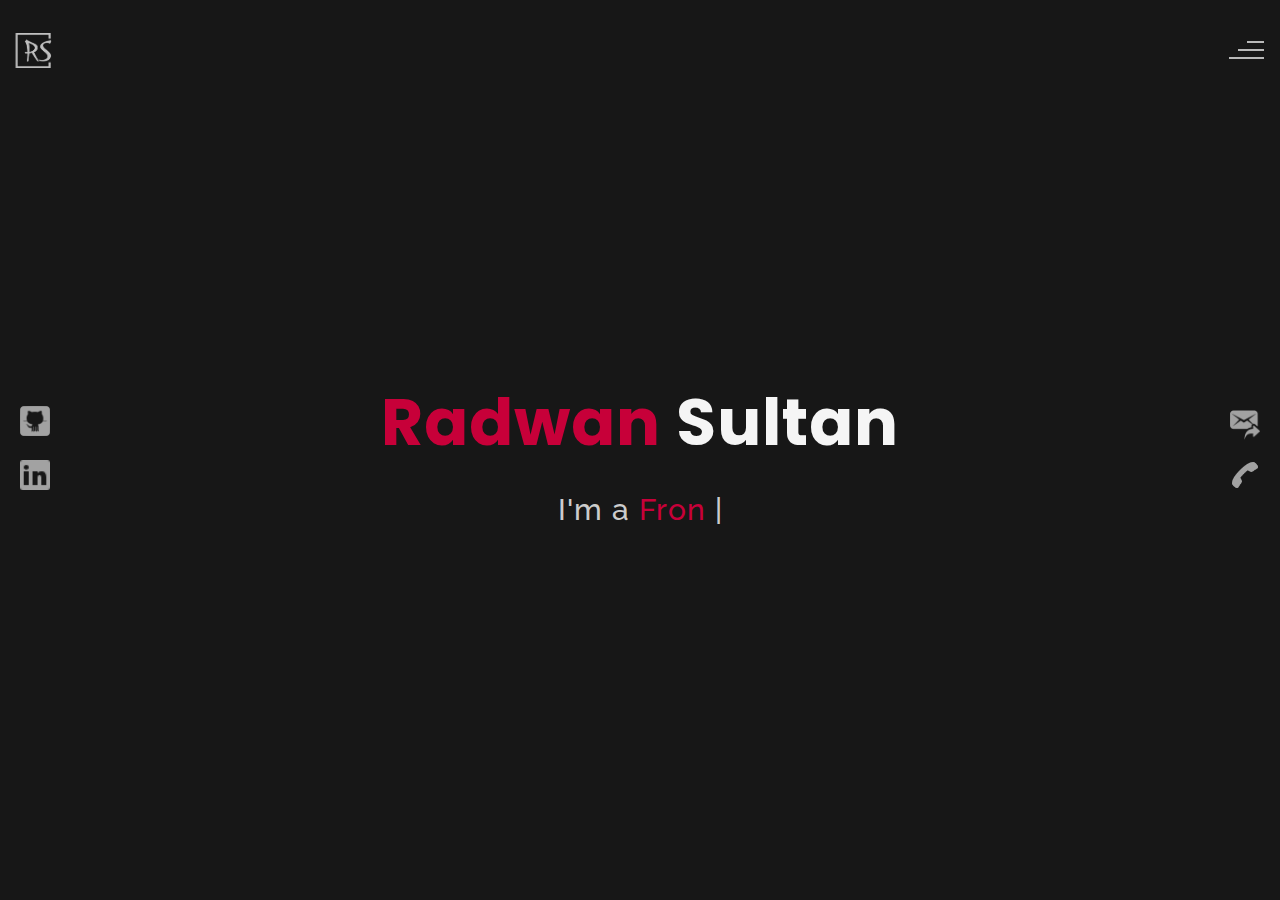
<file: index.html>
<!DOCTYPE html>
<html lang="en">
<head>
    <meta charset="UTF-8">
    <meta name="viewport"
          content="width=device-width, initial-scale=1.0">
    <title>Radwan Sultan</title>
    <!--favicon-img-->
    <link rel="icon"
          type="image/png"
          href="images/logo.png">
    <!--favicon-img-->
    <link rel="stylesheet"
          href="css/index.css">
    <!--main css file-->
    <script src="https://cdnjs.cloudflare.com/ajax/libs/gsap/3.2.6/gsap.min.js"></script>
</head>
<body>
<!--contains all the div-->
<div id="all">
    <div id="loader">
        <span class="color">Radwan</span>Sultan
    </div>
    <!--loader-end-->
    <!--link-screen-->
    <div id="breaker">
    </div>
    <div id="breaker-two">
    </div>
    <!--link-screen-->
    <!--Main-Section-->
    <!--Navigator-fullscreen-->
    <div id="navigation-content">
        <div class="logo">
            <img src="images/High Resolution Logo - Transparent Background.png"
                 alt="logo"
                 style="height: 35px">
        </div>
        <div class="navigation-close">
            <span class="close-first"></span>
            <span class="close-second"></span>
        </div>
        <div class="navigation-links">
            <a href="#"
               data-text="HOME"
               id="home-link">HOME</a>
            <a href="#"
               data-text="ABOUT"
               id="about-link">ABOUT</a>
            <a href="#"
               data-text="PORTFOLIO"
               id="portfolio-link">PORTFOLIO</a>
            <a href="#"
               data-text="CONTACT"
               id="contact-link">CONTACT</a>
        </div>
    </div>
    <!--Navigator-Fullscreen END-->
    <!--Home Page-->
    <!--Menubar-->
    <div id="navigation-bar"
         style="display: flex;align-items: center;justify-content: space-between">
        <img src="images/High%20Resolution%20Logo%20-%20Transparent%20Background.png"
             alt="logo"
             style="height: 35px;position: unset">
        <div class="menubar"
             style="position: unset">
            <span class="first-span"></span>
            <span class="second-span"></span>
            <span class="third-span"></span>
        </div>
    </div>
    <!--Menubar End-->
    <!--Header-->
    <div id="header">
        <div id="particles"></div>
        <!--Social Media Links-->
        <div class="social-media-links"
             style="width: 10%;padding: 0 0 0 10px;align-items: flex-start">
            <a href="https://github.com/sultanoss"
               target="_blank"><img src="images/github-8-32.png"
                                    class="social-media"
                                    alt="facebook-logo"
                                    style="height: 30px;width: 30px;margin: 10px"></a>
            <a href="https://www.linkedin.com/in/radwan-sultan-el-kassem-a06a522b/"
               target="_blank"><img src="images/linkedin logo.png"
                                    class="social-media"
                                    alt="linkedin-logo"
                                    style="height: 30px;width: 30px;margin: 10px"></a>
        </div>
        <!--Social Media Links end-->
        <div class="header-content">
            <div class="header-content-box"
                 style="padding-right: unset">
                <div class="firstline"><span class="color">Radwan </span>Sultan</div>
                <div class="secondline">
                    I'm a
                    <span class="txt-rotate color"
                          data-period="1200"
                          data-rotate='[ " Front-End Developer."]'></span>
                    <span class="slash">|</span>
                </div>
                <div class="contact"
                     style="align-items: flex-end;padding-right: 10px">
                    <a href="Mailto:radwansultan@hotmail.de"><img src="images/forward-32.png"
                                                                  alt="email-pic"
                                                                  class="contactpic"
                                                                  style="height: 30px;width: 30px;margin: 10px"></a>
                    <!--Your email Id write in place of "#"-->
                    <a href="Tel:004915752967559"><img src="images/call.png"
                                                       alt="phone-pic"
                                                       class="contactpic"
                                                       style="height: 30px;width: 30px;margin: 10px"></a>
                    <!--Your telephone number Id write in place of "#"-->
                </div>
            </div>
        </div>
    </div>
    <!--Header End-->
    <!--HomePage End-->
    <!--Main-Section End-->
    <!--about-->
    <div id="about">
        <div id="about-content">
            <div class="about-header">
                About <span class="color">Me</span>
                <span class="header-caption">Get to Know <span class="color"> me.</span></span>
            </div>
            <div class="about-main">
                <div class="about-first-paragraph wow">
                    <!--about description-->
                    <span class="about-first-line">
                    I'm Front-End
                    <span class="color">Web Developer</span>
                     based in Germany </span>
                    <span class="about-second-line"> I´m a Front-End Developer with a passion for personal growth and for software development.
                        Thus, I attended a coding bootcamp to learn new languages while sharpening existing skills.
                        Ready to apply my experience and skills to assist your engineering team.</span>
                </div>
                <!--                about picture-->
                <div class="about-img">
                    <img src="images/mypic1.jpg"
                         alt="Your Image">
                </div>
            </div>

        </div>
        <div id="skills">
            <div class="skills-header">
                My <span class="color"> Skills</span>
            </div>
            <div class="skills-content "
                 style="text-align: center;">
                <div class="service-one service wow">
                    <div class="service-img" style="color: white;font-family: raleway;width: 250px">
                        <img src="images/vuejs.png" alt="vue.js">
                        <p style="font-size: 20px;margin-bottom: 20px;font-weight: 600">Vue.js</p>
                    </div>
                </div>

                <div class="service-one service wow">
                    <div class="service-img" style="color: white;font-family: raleway;width: 250px">
                        <img src="images/angularIcon.png" alt="angular">
                        <p style="font-size: 20px;margin-bottom: 20px;font-weight: 600">Angular</p>
                    </div>
                </div>

                <div class="service-one service wow">
                    <div class="service-img" style="color: white;font-family: raleway;width: 250px">
                        <img src="images/typescript.png" alt="typescript">
                        <p style="font-size: 20px;margin-bottom: 20px;font-weight: 600">TypeScript</p>
                    </div>
                </div>

                <div class="service-one service wow">
                    <div class="service-img" style="color: white;font-family: raleway;width: 250px">
                        <img src="images/javascript.png" alt="javascript">
                        <p style="font-size: 20px;margin-bottom: 20px;font-weight: 600">JavaScript</p>
                    </div>
                </div>

                <div class="service-one service wow">
                    <div class="service-img" style="color: white;font-family: raleway;width: 250px">
                        <img src="images/html.png" alt="html">
                        <p style="font-size: 20px;margin-bottom: 20px;font-weight: 600">HTML</p>
                    </div>
                </div>

                <div class="service-one service wow">
                    <div class="service-img" style="color: white;font-family: raleway;width: 250px">
                        <img src="images/css3.png" alt="css">
                        <p style="font-size: 20px;margin-bottom: 20px;font-weight: 600">CSS</p>
                    </div>
                </div>

                <div class="service-one service wow">
                    <div class="service-img" style="color: white;font-family: raleway;width: 250px">
                        <img src="images/icons8-api-48.png" alt="api">
                        <p style="font-size: 20px;margin-bottom: 20px;font-weight: 600">Rest API</p>
                    </div>
                </div>

                <div class="service-one service wow">
                    <div class="service-img" style="color: white;font-family: raleway;width: 250px">
                        <img src="images/icons8-git-48.png" alt="git">
                        <p style="font-size: 20px;margin-bottom: 20px;font-weight: 600">GIT</p>
                    </div>
                </div>

<!--                <div class="service-one service wow">-->
<!--                    <div class="service-img" style="color: white;font-family: raleway;width: 250px">-->
<!--                        <img src="images/icons8-firebase-48.png" alt="firebase">-->
<!--                        <p style="font-size: 20px;margin-bottom: 20px;font-weight: 600">Firebase</p>-->
<!--                    </div>-->
<!--                </div>-->
<!--                <div class="skill-html skill">-->
<!--                    <div class="skill-text">-->
<!--                        <div class="html">-->
<!--                            HTML/CSS-->
<!--                        </div>-->
<!--                    </div>-->
<!--                    <div class="html-prog wow prog">-->
<!--                        <div class="html-progress wow"></div>-->
<!--                    </div>-->
<!--                </div>-->
<!--                <div class="skill-html skill">-->
<!--                    <div class="skill-text">-->
<!--                        <div class="html">-->
<!--                            JavaScript-->
<!--                        </div>-->
<!--                    </div>-->
<!--                    <div class="html-prog wow prog">-->
<!--                        <div class="js-progress wow"></div>-->
<!--                    </div>-->
<!--                </div>-->
<!--                <div class="skill-html skill">-->
<!--                    <div class="skill-text">-->
<!--                        <div class="html">-->
<!--                            Angular-->
<!--                        </div>-->
<!--                    </div>-->
<!--                    <div class="html-prog wow prog">-->
<!--                        <div class="adobe-progress wow"></div>-->
<!--                    </div>-->
<!--                </div>-->
<!--                <div class="skill-html skill">-->
<!--                    <div class="skill-text">-->
<!--                        <div class="html">-->
<!--                            Vue.js-->
<!--                        </div>-->
<!--                    </div>-->
<!--                    <div class="html-prog wow prog">-->
<!--                        <div class="php-progress wow"></div>-->
<!--                    </div>-->
<!--                </div>-->
<!--                <div class="skill-html skill">-->
<!--                    <div class="skill-text">-->
<!--                        <div class="html">-->
<!--                            TypeScript-->
<!--                        </div>-->
<!--                    </div>-->
<!--                    <div class="html-prog wow prog">-->
<!--                        <div class="jquery-progress wow"></div>-->
<!--                    </div>-->
<!--                </div>-->
<!--                <div class="skill-html skill">-->
<!--                    <div class="skill-text">-->
<!--                        <div class="html">-->
<!--                            Rest API-->
<!--                        </div>-->
<!--                    </div>-->
<!--                    <div class="html-prog wow prog">-->
<!--                        <div class="seo-progress wow"></div>-->
<!--                    </div>-->
<!--                </div>-->
            </div>
        </div>
        <!--copyright-section You Can Remove After Downloading-->
        <div class="footer">
            <div class="footer-content">
                <a href="imprint.html"
                   target="_blank">Imprint</a>
                <span>-</span>
                <a href="legalnotice.html"
                   target="_blank">Legal Notice</a>
            </div>
        </div>
        <!--copyright-section-->
    </div>
    <!--about end-->
    <!--portfolio-->
    <div id="portfolio">
        <div class="portfolio-header"><span class="color"> My </span> Portfolio
            <span class="header-caption"> Some Of My <span class="color"> Works</span></span></div>
        <div id="portfolio-content">
            <div class="portfolio portfolio-first">
                <div class="portfolio-image">
                    <img src="images/slack4.jpg"
                         alt="portfolio-first"
                         style="object-fit: cover">
                </div>
                <div class="portfolio-text">
                    <h2>Slack Clone</h2>
                    <p>Slack Clone with Angular and Firebase</p>
                    <div class="button"><a href="https://slack-clone-88afb.firebaseapp.com"
                                           target="_blank">
                        <button><span class="index"> View Project<i class="gg-arrow-right"></i></span></button>
                    </a></div>
                </div>
            </div>
            <div class="portfolio portfolio-second">
                <div class="portfolio-image">
                    <img src="images/sharkyy.jpg"
                         alt="portfolio-second"
                         style="object-fit: cover">
                </div>
                <div class="portfolio-text">
                    <h2>Sharky</h2>
                    <p>Jump and run Game with JavaScript</p>
                    <div class="button"><a href="http://radwansultan.de/Sharky"
                                           target="_blank">
                        <button><span class="index"> View Project<i class="gg-arrow-right"></i></span></button>
                    </a></div>
                </div>
            </div>

            <div class="portfolio portfolio-third">
                <div class="portfolio-image">
                    <img src="images/join.jpg"
                         alt="portfolio-third"
                         style="object-fit: cover">
                </div>
                <div class="portfolio-text">
                    <h2>Join</h2>
                    <p>A Kanban Board App to coordinate Work</p>
                    <div class="button"><a href="https://radwansultan.de/Join"
                                           target="_blank">
                        <button><span class="index"> View Project<i class="gg-arrow-right"></i></span></button>
                    </a></div>
                </div>
            </div>
            <div class="portfolio portfolio-fourth">
                <div class=" portfolio-image">
                    <img src="images/findCoach.png"
                         alt="portfolio-fourth"
                         style="object-fit: cover">
                </div>
                <div class="portfolio-text">
                    <h2>Find a Coach</h2>
                    <p>Find,Register and send requests to Coaches App with Vue.js and Firebase</p>
                    <div class="button"><a href="https://find-a-coach-1af22.web.app/coaches"
                                           target="_blank">
                        <button><span class="index"> View Project<i class="gg-arrow-right"></i></span></button>
                    </a></div>
                </div>
            </div>
        </div>
        <div class="footer">
            <div class="footer-content">
                <a href="imprint.html"
                   target="_blank">Imprint</a>
                <span>-</span>
                <a href="legalnotice.html"
                   target="_blank">Legal Notice</a>
            </div>
        </div>
        <!--copyright-section-->
    </div>
    <!--portfolio end-->
    <!--contact-->
    <div id="contact">

        <div class="contact-content">
            <div class="contact-header">Contact <span class="color"> Me</span>
                <div class="contact-header-caption"><span class="color"> Get</span> In Touch.</div>
            </div>
            <!--Contact form-->
            <div class="contact-info-container">
                <div class="contact-form">
                    <div class="form-header">
                        Message Me
                    </div>
                    <form id="myForm"
                          action="https://f014ab9b@radwansultan.de/send_mail2.php"
                          method="post">
                        <div class="input-line">
                            <input id="name"
                                   name="name"
                                   type="text"
                                   placeholder="Name"
                                   class="input-name"
                                   required>
                            <input id="email"
                                   name="message"
                                   type="email"
                                   placeholder="E-mail"
                                   class="input-name"
                                   required>
                        </div>
                        <input type="text"
                               id="subject"
                               name="message"
                               placeholder="Subject"
                               class="input-subject"
                               required>
                        <textarea id="body"
                                  name="message"
                                  class="input-textarea"
                                  placeholder="Message"
                                  required></textarea>
                        <button type="submit"
                                id="submit">Send
                        </button>
                    </form>

                </div>
                <!--Contact form-->
                <!--Contact information-->
                <div class="contact-info"
                     style="background: url(./images/contactBg.jpg)">
                    <div class="contact-info-header">
                        Contact Info
                    </div>
                    <div class="contact-info-content">
                        <div class="contect-info-content-line">
                            <img src="./images/icon-name.png"
                                 class="icon"
                                 alt="name-icon">
                            <div class="contact-info-icon-text">
                                <h6>Name</h6>
                                <p>Radwan Sultan</p>
                            </div>
                        </div>
                        <div class="contect-info-content-line">
                            <img src="./images/icon-location.png"
                                 class="icon"
                                 alt="location-icon">
                            <div class="contact-info-icon-text">
                                <h6>Location</h6>
                                <p>Bitburg, Germany</p>
                            </div>
                        </div>
                        <div class="contect-info-content-line">
                            <img src="./images/icon-phone.png"
                                 class="icon"
                                 alt="phone-icon">
                            <div class="contact-info-icon-text">
                                <h6>Call</h6>
                                <p>004915752967559</p>
                            </div>
                        </div>

                        <div class="contect-info-content-line">
                            <img src="./images/icon-email.png"
                                 class="icon"
                                 alt="email-icon">
                            <div class="contact-info-icon-text">
                                <h6>Email</h6>
                                <p>radwansultan@hotmail.de</p>
                            </div>
                        </div>
                    </div>
                </div>
                <!--Contact information end-->
            </div>
        </div>
        <div class="footer">
            <div class="footer-content">
                <a href="imprint.html"
                   target="_blank">Imprint</a>
                <span>-</span>
                <a href="legalnotice.html"
                   target="_blank">Legal Notice</a>
            </div>
        </div>
    </div>
    <!--contact end-->
</div>
<!--all the divisions-->
<script src="js/jquery.min.js"></script>
<script src="js/index.js"></script>


</body>
</html>
</file>
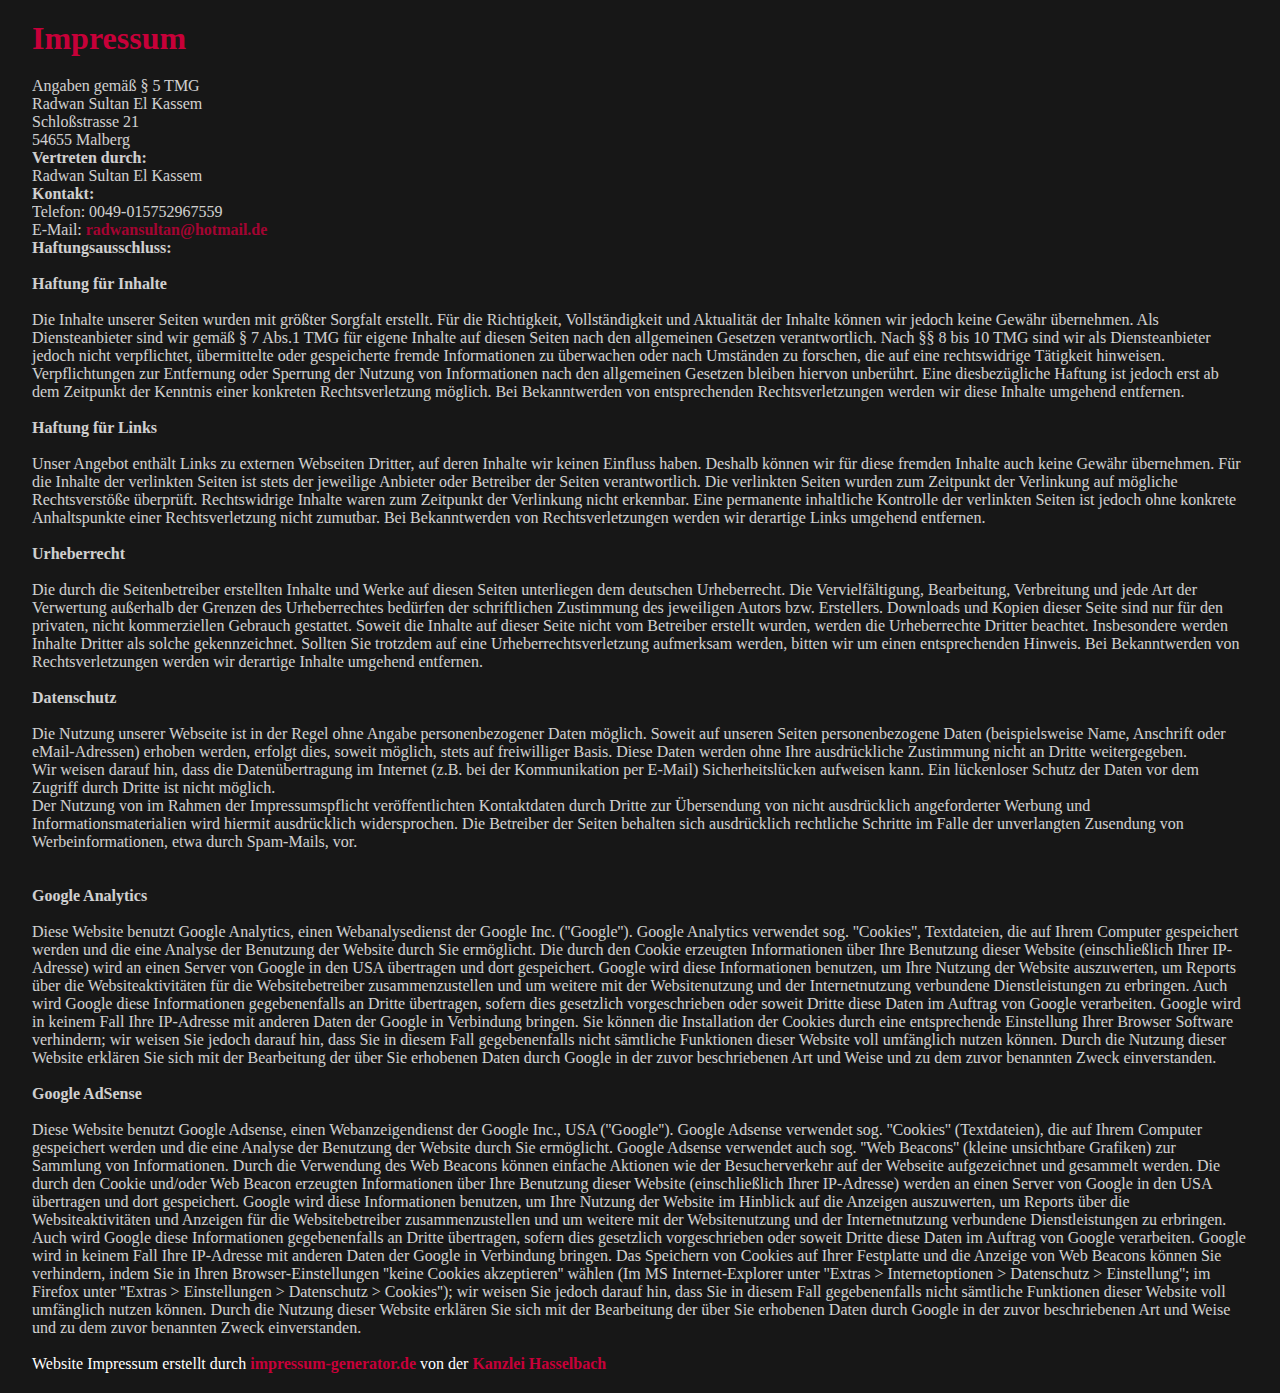
<file: imprint.html>
<!doctype html>
<html lang="de">
<head>
    <meta charset="UTF-8">
    <meta name="viewport"
          content="width=device-width, user-scalable=no, initial-scale=1.0, maximum-scale=1.0, minimum-scale=1.0">
    <meta http-equiv="X-UA-Compatible"
          content="ie=edge">
    <link rel="stylesheet"
          href="css/index.css">
    <title>Imprint</title>
</head>
<body>
<div class="impressum">
    <h1>Impressum</h1>
    <p>Angaben gemäß § 5 TMG</p>
    <p>
        Radwan Sultan El Kassem <br/>
        Schloßstrasse 21<br/>
        54655 Malberg <br/>
    </p>
    <p>
        <strong>Vertreten durch: </strong><br/>
        Radwan Sultan El Kassem<br/>
    </p>
    <p>
        <strong>Kontakt:</strong> <br/>
        Telefon: 0049-015752967559<br/>
        E-Mail:
        <a
                class="my-email"
                href="mailto:radwansultan@hotmail.de"
        >radwansultan@hotmail.de</a>
    </p>
    <p>
        <strong>Haftungsausschluss: </strong><br/><br/><strong>Haftung für Inhalte</strong><br/><br/>
        Die Inhalte unserer Seiten wurden mit größter Sorgfalt erstellt. Für die
        Richtigkeit, Vollständigkeit und Aktualität der Inhalte können wir jedoch
        keine Gewähr übernehmen. Als Diensteanbieter sind wir gemäß § 7 Abs.1 TMG
        für eigene Inhalte auf diesen Seiten nach den allgemeinen Gesetzen
        verantwortlich. Nach §§ 8 bis 10 TMG sind wir als Diensteanbieter jedoch
        nicht verpflichtet, übermittelte oder gespeicherte fremde Informationen zu
        überwachen oder nach Umständen zu forschen, die auf eine rechtswidrige
        Tätigkeit hinweisen. Verpflichtungen zur Entfernung oder Sperrung der
        Nutzung von Informationen nach den allgemeinen Gesetzen bleiben hiervon
        unberührt. Eine diesbezügliche Haftung ist jedoch erst ab dem Zeitpunkt der
        Kenntnis einer konkreten Rechtsverletzung möglich. Bei Bekanntwerden von
        entsprechenden Rechtsverletzungen werden wir diese Inhalte umgehend
        entfernen.<br/><br/><strong>Haftung für Links</strong><br/><br/>
        Unser Angebot enthält Links zu externen Webseiten Dritter, auf deren Inhalte
        wir keinen Einfluss haben. Deshalb können wir für diese fremden Inhalte auch
        keine Gewähr übernehmen. Für die Inhalte der verlinkten Seiten ist stets der
        jeweilige Anbieter oder Betreiber der Seiten verantwortlich. Die verlinkten
        Seiten wurden zum Zeitpunkt der Verlinkung auf mögliche Rechtsverstöße
        überprüft. Rechtswidrige Inhalte waren zum Zeitpunkt der Verlinkung nicht
        erkennbar. Eine permanente inhaltliche Kontrolle der verlinkten Seiten ist
        jedoch ohne konkrete Anhaltspunkte einer Rechtsverletzung nicht zumutbar.
        Bei Bekanntwerden von Rechtsverletzungen werden wir derartige Links umgehend
        entfernen.<br/><br/><strong>Urheberrecht</strong><br/><br/>
        Die durch die Seitenbetreiber erstellten Inhalte und Werke auf diesen Seiten
        unterliegen dem deutschen Urheberrecht. Die Vervielfältigung, Bearbeitung,
        Verbreitung und jede Art der Verwertung außerhalb der Grenzen des
        Urheberrechtes bedürfen der schriftlichen Zustimmung des jeweiligen Autors
        bzw. Erstellers. Downloads und Kopien dieser Seite sind nur für den
        privaten, nicht kommerziellen Gebrauch gestattet. Soweit die Inhalte auf
        dieser Seite nicht vom Betreiber erstellt wurden, werden die Urheberrechte
        Dritter beachtet. Insbesondere werden Inhalte Dritter als solche
        gekennzeichnet. Sollten Sie trotzdem auf eine Urheberrechtsverletzung
        aufmerksam werden, bitten wir um einen entsprechenden Hinweis. Bei
        Bekanntwerden von Rechtsverletzungen werden wir derartige Inhalte umgehend
        entfernen.<br/><br/><strong>Datenschutz</strong><br/><br/>
        Die Nutzung unserer Webseite ist in der Regel ohne Angabe personenbezogener
        Daten möglich. Soweit auf unseren Seiten personenbezogene Daten
        (beispielsweise Name, Anschrift oder eMail-Adressen) erhoben werden, erfolgt
        dies, soweit möglich, stets auf freiwilliger Basis. Diese Daten werden ohne
        Ihre ausdrückliche Zustimmung nicht an Dritte weitergegeben. <br/>
        Wir weisen darauf hin, dass die Datenübertragung im Internet (z.B. bei der
        Kommunikation per E-Mail) Sicherheitslücken aufweisen kann. Ein lückenloser
        Schutz der Daten vor dem Zugriff durch Dritte ist nicht möglich. <br/>
        Der Nutzung von im Rahmen der Impressumspflicht veröffentlichten
        Kontaktdaten durch Dritte zur Übersendung von nicht ausdrücklich
        angeforderter Werbung und Informationsmaterialien wird hiermit ausdrücklich
        widersprochen. Die Betreiber der Seiten behalten sich ausdrücklich
        rechtliche Schritte im Falle der unverlangten Zusendung von
        Werbeinformationen, etwa durch Spam-Mails, vor.<br/>
        <br/><br/><strong>Google Analytics</strong><br/><br/>
        Diese Website benutzt Google Analytics, einen Webanalysedienst der Google
        Inc. (''Google''). Google Analytics verwendet sog. ''Cookies'', Textdateien,
        die auf Ihrem Computer gespeichert werden und die eine Analyse der Benutzung
        der Website durch Sie ermöglicht. Die durch den Cookie erzeugten
        Informationen über Ihre Benutzung dieser Website (einschließlich Ihrer
        IP-Adresse) wird an einen Server von Google in den USA übertragen und dort
        gespeichert. Google wird diese Informationen benutzen, um Ihre Nutzung der
        Website auszuwerten, um Reports über die Websiteaktivitäten für die
        Websitebetreiber zusammenzustellen und um weitere mit der Websitenutzung und
        der Internetnutzung verbundene Dienstleistungen zu erbringen. Auch wird
        Google diese Informationen gegebenenfalls an Dritte übertragen, sofern dies
        gesetzlich vorgeschrieben oder soweit Dritte diese Daten im Auftrag von
        Google verarbeiten. Google wird in keinem Fall Ihre IP-Adresse mit anderen
        Daten der Google in Verbindung bringen. Sie können die Installation der
        Cookies durch eine entsprechende Einstellung Ihrer Browser Software
        verhindern; wir weisen Sie jedoch darauf hin, dass Sie in diesem Fall
        gegebenenfalls nicht sämtliche Funktionen dieser Website voll umfänglich
        nutzen können. Durch die Nutzung dieser Website erklären Sie sich mit der
        Bearbeitung der über Sie erhobenen Daten durch Google in der zuvor
        beschriebenen Art und Weise und zu dem zuvor benannten Zweck
        einverstanden.<br/><br/><strong>Google AdSense</strong><br/><br/>
        Diese Website benutzt Google Adsense, einen Webanzeigendienst der Google
        Inc., USA (''Google''). Google Adsense verwendet sog. ''Cookies''
        (Textdateien), die auf Ihrem Computer gespeichert werden und die eine
        Analyse der Benutzung der Website durch Sie ermöglicht. Google Adsense
        verwendet auch sog. ''Web Beacons'' (kleine unsichtbare Grafiken) zur
        Sammlung von Informationen. Durch die Verwendung des Web Beacons können
        einfache Aktionen wie der Besucherverkehr auf der Webseite aufgezeichnet und
        gesammelt werden. Die durch den Cookie und/oder Web Beacon erzeugten
        Informationen über Ihre Benutzung dieser Website (einschließlich Ihrer
        IP-Adresse) werden an einen Server von Google in den USA übertragen und dort
        gespeichert. Google wird diese Informationen benutzen, um Ihre Nutzung der
        Website im Hinblick auf die Anzeigen auszuwerten, um Reports über die
        Websiteaktivitäten und Anzeigen für die Websitebetreiber zusammenzustellen
        und um weitere mit der Websitenutzung und der Internetnutzung verbundene
        Dienstleistungen zu erbringen. Auch wird Google diese Informationen
        gegebenenfalls an Dritte übertragen, sofern dies gesetzlich vorgeschrieben
        oder soweit Dritte diese Daten im Auftrag von Google verarbeiten. Google
        wird in keinem Fall Ihre IP-Adresse mit anderen Daten der Google in
        Verbindung bringen. Das Speichern von Cookies auf Ihrer Festplatte und die
        Anzeige von Web Beacons können Sie verhindern, indem Sie in Ihren
        Browser-Einstellungen ''keine Cookies akzeptieren'' wählen (Im MS
        Internet-Explorer unter ''Extras > Internetoptionen > Datenschutz >
        Einstellung''; im Firefox unter ''Extras > Einstellungen > Datenschutz >
        Cookies''); wir weisen Sie jedoch darauf hin, dass Sie in diesem Fall
        gegebenenfalls nicht sämtliche Funktionen dieser Website voll umfänglich
        nutzen können. Durch die Nutzung dieser Website erklären Sie sich mit der
        Bearbeitung der über Sie erhobenen Daten durch Google in der zuvor
        beschriebenen Art und Weise und zu dem zuvor benannten Zweck einverstanden.
    </p>
    <br/>
    Website Impressum erstellt durch
    <a
            class="my-email"
            href="https://www.impressum-generator.de"
    >impressum-generator.de</a>
    von der
    <a
            class="my-email"
            href="https://www.kanzlei-hasselbach.de/"
            rel="nofollow"
    >Kanzlei Hasselbach</a>
</div>
</body>
</html>
</file>
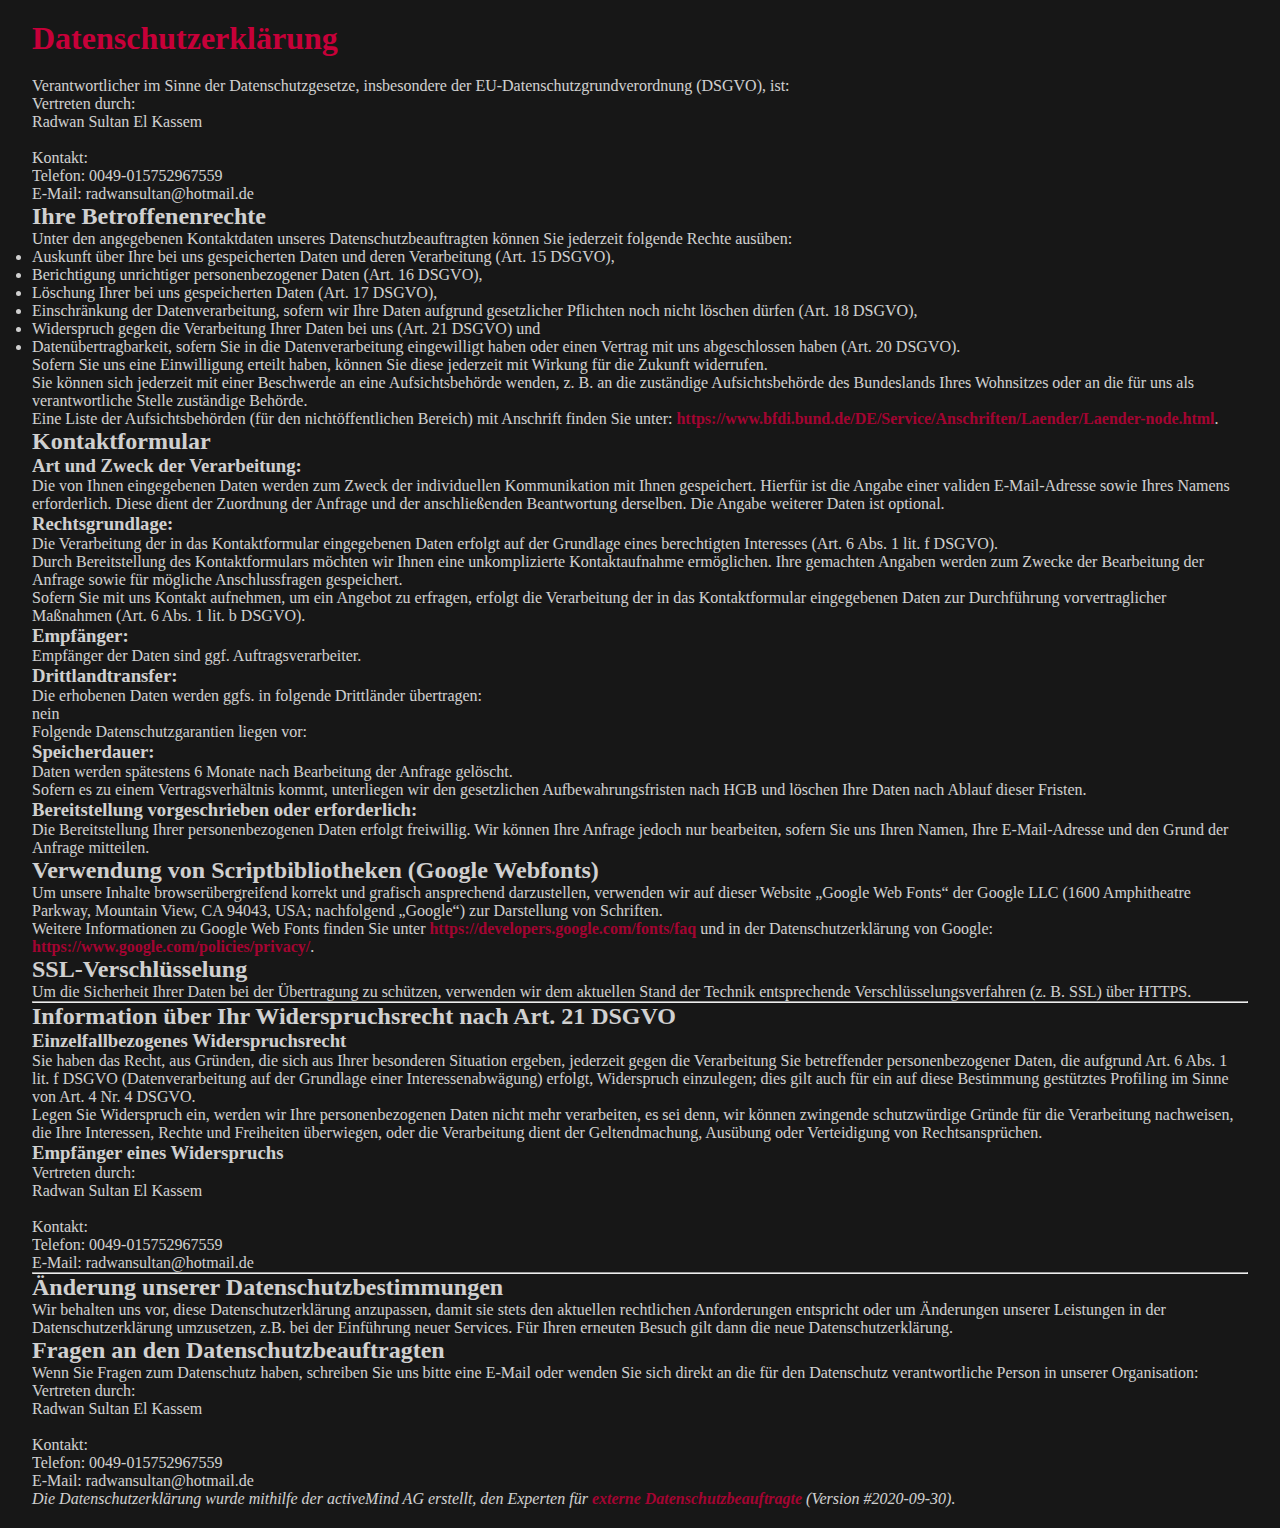
<file: legalnotice.html>
<!doctype html>
<html lang="de">
<head>
    <meta charset="UTF-8">
    <meta name="viewport"
          content="width=device-width, user-scalable=no, initial-scale=1.0, maximum-scale=1.0, minimum-scale=1.0">
    <meta http-equiv="X-UA-Compatible"
          content="ie=edge">
    <link rel="stylesheet"
          href="css/index.css">
    <title>Legal Notice</title>
</head>
<body>
<div class="legalNotice">
    <h1>Datenschutzerklärung</h1>
    <p>
        Verantwortlicher im Sinne der Datenschutzgesetze, insbesondere der
        EU-Datenschutzgrundverordnung (DSGVO), ist:
    </p>
    <p>
        Vertreten durch: <br />Radwan Sultan El Kassem
        <br />
        <br />Kontakt: <br />Telefon: 0049-015752967559 <br />E-Mail:
        radwansultan@hotmail.de
    </p>
    <h2>Ihre Betroffenenrechte</h2>
    <p>
        Unter den angegebenen Kontaktdaten unseres Datenschutzbeauftragten können
        Sie jederzeit folgende Rechte ausüben:
    </p>
    <ul>
        <li>
            Auskunft über Ihre bei uns gespeicherten Daten und deren Verarbeitung
            (Art. 15 DSGVO),
        </li>
        <li>Berichtigung unrichtiger personenbezogener Daten (Art. 16 DSGVO),</li>
        <li>Löschung Ihrer bei uns gespeicherten Daten (Art. 17 DSGVO),</li>
        <li>
            Einschränkung der Datenverarbeitung, sofern wir Ihre Daten aufgrund
            gesetzlicher Pflichten noch nicht löschen dürfen (Art. 18 DSGVO),
        </li>
        <li>
            Widerspruch gegen die Verarbeitung Ihrer Daten bei uns (Art. 21 DSGVO) und
        </li>
        <li>
            Datenübertragbarkeit, sofern Sie in die Datenverarbeitung eingewilligt
            haben oder einen Vertrag mit uns abgeschlossen haben (Art. 20 DSGVO).
        </li>
    </ul>
    <p>
        Sofern Sie uns eine Einwilligung erteilt haben, können Sie diese jederzeit
        mit Wirkung für die Zukunft widerrufen.
    </p>
    <p>
        Sie können sich jederzeit mit einer Beschwerde an eine Aufsichtsbehörde
        wenden, z. B. an die zuständige Aufsichtsbehörde des Bundeslands Ihres
        Wohnsitzes oder an die für uns als verantwortliche Stelle zuständige
        Behörde.
    </p>
    <p>
        Eine Liste der Aufsichtsbehörden (für den nichtöffentlichen Bereich) mit
        Anschrift finden Sie unter:
        <a
                href="https://www.bfdi.bund.de/DE/Service/Anschriften/Laender/Laender-node.html"
                target="_blank"
                rel="noopener nofollow"
        >https://www.bfdi.bund.de/DE/Service/Anschriften/Laender/Laender-node.html</a>.
    </p>
    <p></p>
    <h2>Kontaktformular</h2>
    <h3>Art und Zweck der Verarbeitung:</h3>
    <p>
        Die von Ihnen eingegebenen Daten werden zum Zweck der individuellen
        Kommunikation mit Ihnen gespeichert. Hierfür ist die Angabe einer validen
        E-Mail-Adresse sowie Ihres Namens erforderlich. Diese dient der Zuordnung
        der Anfrage und der anschließenden Beantwortung derselben. Die Angabe
        weiterer Daten ist optional.
    </p>
    <h3>Rechtsgrundlage:</h3>
    <p>
        Die Verarbeitung der in das Kontaktformular eingegebenen Daten erfolgt auf
        der Grundlage eines berechtigten Interesses (Art. 6 Abs. 1 lit. f DSGVO).
    </p>
    <p>
        Durch Bereitstellung des Kontaktformulars möchten wir Ihnen eine
        unkomplizierte Kontaktaufnahme ermöglichen. Ihre gemachten Angaben werden
        zum Zwecke der Bearbeitung der Anfrage sowie für mögliche Anschlussfragen
        gespeichert.
    </p>
    <p>
        Sofern Sie mit uns Kontakt aufnehmen, um ein Angebot zu erfragen, erfolgt
        die Verarbeitung der in das Kontaktformular eingegebenen Daten zur
        Durchführung vorvertraglicher Maßnahmen (Art. 6 Abs. 1 lit. b DSGVO).
    </p>
    <h3>Empfänger:</h3>
    <p>Empfänger der Daten sind ggf. Auftragsverarbeiter.</p>
    <p></p>
    <h3>Drittlandtransfer:</h3>
    <p>Die erhobenen Daten werden ggfs. in folgende Drittländer übertragen:</p>
    <p>nein</p>
    <p>Folgende Datenschutzgarantien liegen vor:</p>
    <p></p>
    <h3>Speicherdauer:</h3>
    <p>Daten werden spätestens 6 Monate nach Bearbeitung der Anfrage gelöscht.</p>
    <p>
        Sofern es zu einem Vertragsverhältnis kommt, unterliegen wir den
        gesetzlichen Aufbewahrungsfristen nach HGB und löschen Ihre Daten nach
        Ablauf dieser Fristen.
    </p>
    <h3>Bereitstellung vorgeschrieben oder erforderlich:</h3>
    <p>
        Die Bereitstellung Ihrer personenbezogenen Daten erfolgt freiwillig. Wir
        können Ihre Anfrage jedoch nur bearbeiten, sofern Sie uns Ihren Namen, Ihre
        E-Mail-Adresse und den Grund der Anfrage mitteilen.
    </p>
    <p></p>
    <h2>Verwendung von Scriptbibliotheken (Google Webfonts)</h2>
    <p>
        Um unsere Inhalte browserübergreifend korrekt und grafisch ansprechend
        darzustellen, verwenden wir auf dieser Website „Google Web Fonts“ der Google
        LLC (1600 Amphitheatre Parkway, Mountain View, CA 94043, USA; nachfolgend
        „Google“) zur Darstellung von Schriften.
    </p>
    <p>
        Weitere Informationen zu Google Web Fonts finden Sie unter
        <a
                href="https://developers.google.com/fonts/faq"
                rel="noopener nofollow"
                target="_blank"
        >https://developers.google.com/fonts/faq</a>
        und in der Datenschutzerklärung von Google:
        <a
                href="https://www.google.com/policies/privacy/"
                rel="noopener nofollow"
                target="_blank"
        >https://www.google.com/policies/privacy/</a>.
    </p>
    <p></p>
    <h2>SSL-Verschlüsselung</h2>
    <p>
        Um die Sicherheit Ihrer Daten bei der Übertragung zu schützen, verwenden wir
        dem aktuellen Stand der Technik entsprechende Verschlüsselungsverfahren (z.
        B. SSL) über HTTPS.
    </p>
    <p></p>
    <hr />
    <h2>Information über Ihr Widerspruchsrecht nach Art. 21 DSGVO</h2>
    <h3>Einzelfallbezogenes Widerspruchsrecht</h3>
    <p>
        Sie haben das Recht, aus Gründen, die sich aus Ihrer besonderen Situation
        ergeben, jederzeit gegen die Verarbeitung Sie betreffender personenbezogener
        Daten, die aufgrund Art. 6 Abs. 1 lit. f DSGVO (Datenverarbeitung auf der
        Grundlage einer Interessenabwägung) erfolgt, Widerspruch einzulegen; dies
        gilt auch für ein auf diese Bestimmung gestütztes Profiling im Sinne von
        Art. 4 Nr. 4 DSGVO.
    </p>
    <p>
        Legen Sie Widerspruch ein, werden wir Ihre personenbezogenen Daten nicht
        mehr verarbeiten, es sei denn, wir können zwingende schutzwürdige Gründe für
        die Verarbeitung nachweisen, die Ihre Interessen, Rechte und Freiheiten
        überwiegen, oder die Verarbeitung dient der Geltendmachung, Ausübung oder
        Verteidigung von Rechtsansprüchen.
    </p>
    <h3>Empfänger eines Widerspruchs</h3>
    <p>
        Vertreten durch: <br />Radwan Sultan El Kassem
        <br />
        <br />Kontakt: <br />Telefon: 0049-015752967559 <br />E-Mail:
        radwansultan@hotmail.de
    </p>
    <hr />
    <h2>Änderung unserer Datenschutzbestimmungen</h2>
    <p>
        Wir behalten uns vor, diese Datenschutzerklärung anzupassen, damit sie stets
        den aktuellen rechtlichen Anforderungen entspricht oder um Änderungen
        unserer Leistungen in der Datenschutzerklärung umzusetzen, z.B. bei der
        Einführung neuer Services. Für Ihren erneuten Besuch gilt dann die neue
        Datenschutzerklärung.
    </p>
    <h2>Fragen an den Datenschutzbeauftragten</h2>
    <p>
        Wenn Sie Fragen zum Datenschutz haben, schreiben Sie uns bitte eine E-Mail
        oder wenden Sie sich direkt an die für den Datenschutz verantwortliche
        Person in unserer Organisation:
    </p>
    <p>
        Vertreten durch: <br />Radwan Sultan El Kassem
        <br />
        <br />Kontakt: <br />Telefon: 0049-015752967559 <br />E-Mail:
        radwansultan@hotmail.de
    </p>
    <p>
        <em>Die Datenschutzerklärung wurde mithilfe der activeMind AG erstellt, den
            Experten für
            <a
                    href="https://www.activemind.de/datenschutz/datenschutzbeauftragter/"
                    target="_blank"
                    rel="noopener"
            >externe Datenschutzbeauftragte</a>
            (Version #2020-09-30).</em>
    </p>
</div>
</body>
</html>
</file>
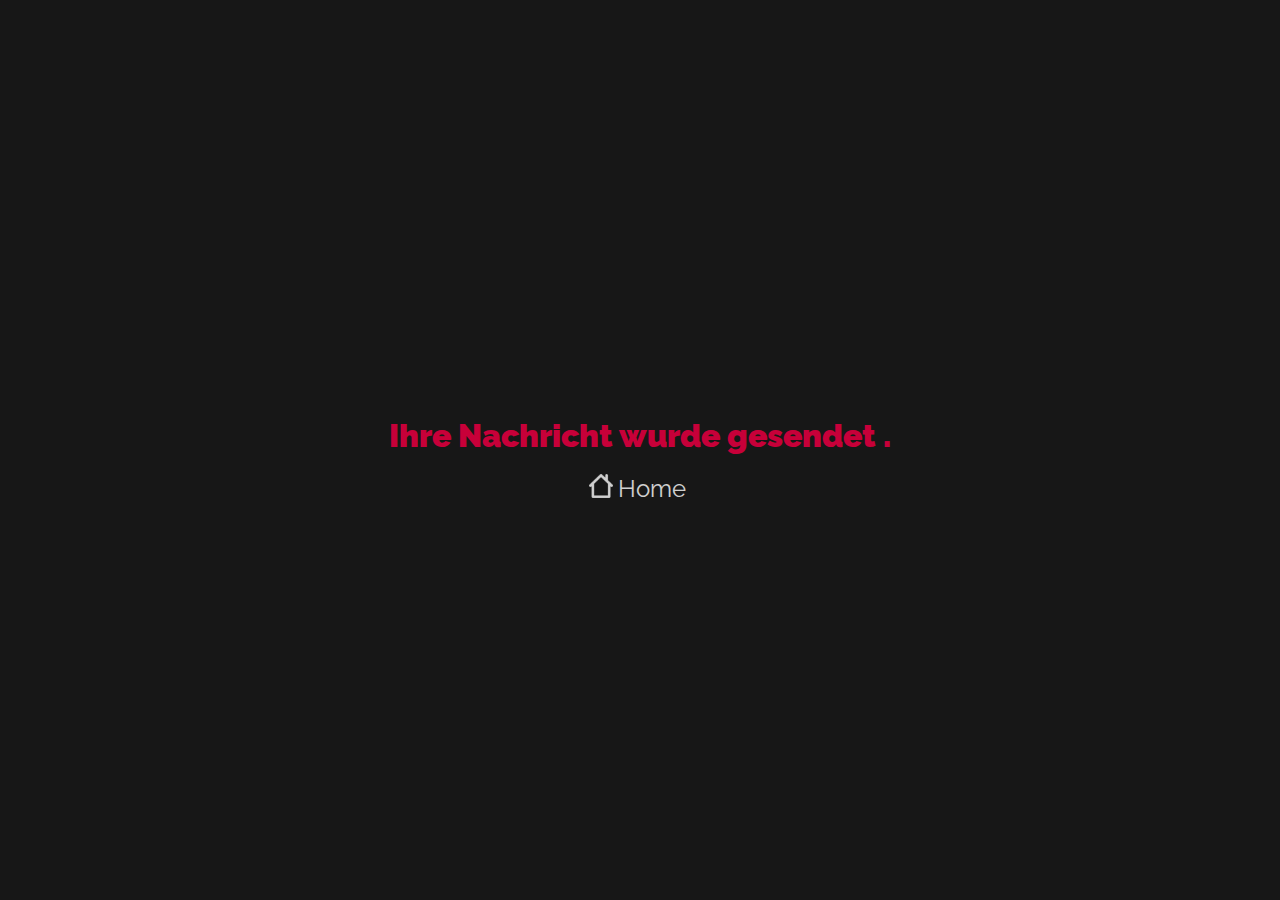
<file: success.html>
<!DOCTYPE html>
<html lang="de">
<head>
    <meta charset="UTF-8">
    <meta name="viewport"
          content="width=device-width, initial-scale=1.0">
    <link rel="stylesheet"
          href="css/index.css">
    <title>Success</title>
</head>
<body>
<div class="success-container">
    <h1>Ihre Nachricht wurde gesendet .</h1>
    <div class="home-btn">
        <img src="images/home-2-32.png" alt="home">
        <a href="https://www.radwansultan.de">Home</a>
    </div>

</div>

</body>
</html>
</file>
